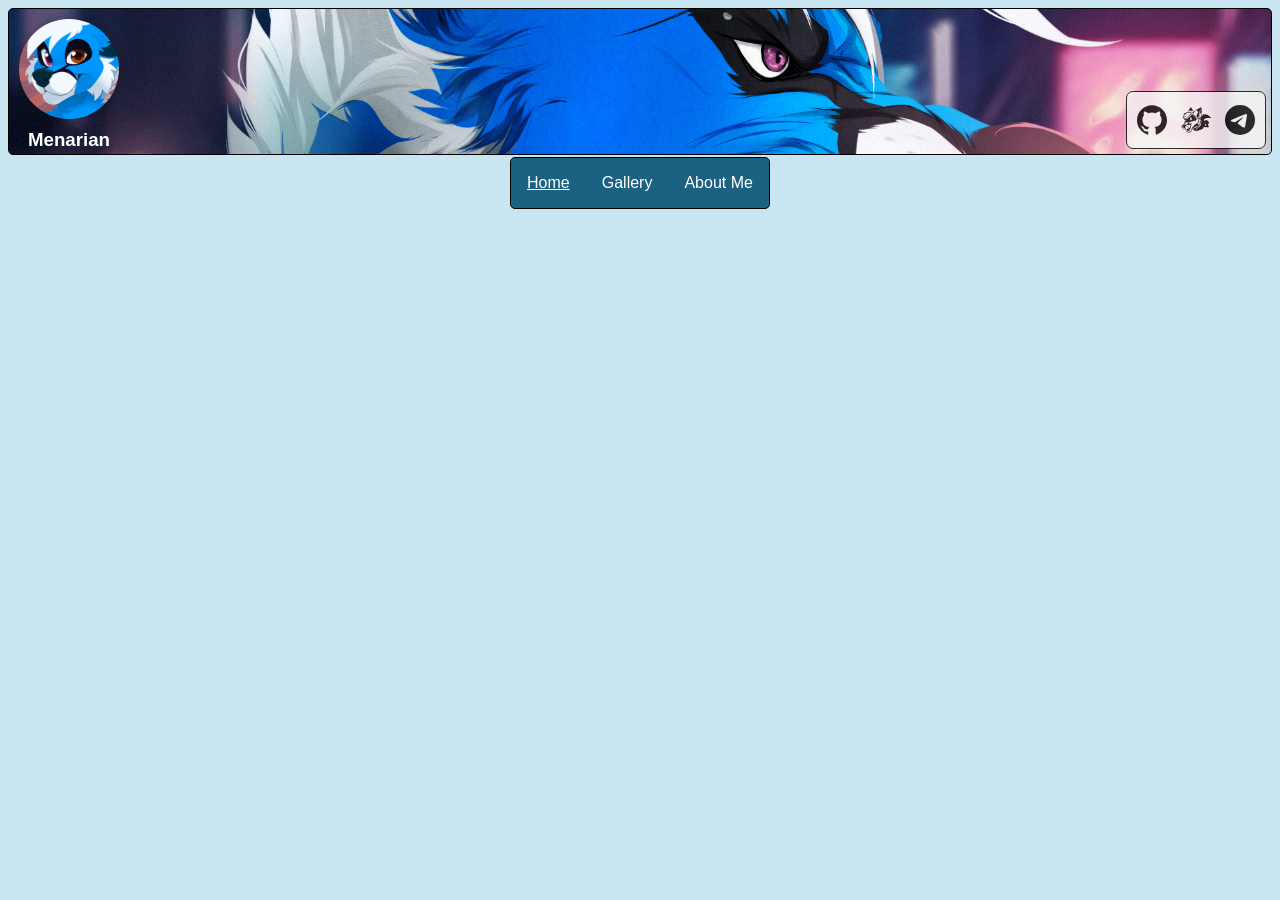
<file: index.html>
<!DOCTYPE html>
<html lang="en">
<head>
    <link href="./CSS/style.css" rel="stylesheet">
    <link href="./resources/images/header-icon.png" rel="icon">
    <title>Menarian's Portfolio</title>
</head>

<body class="home-page">
    <header>
        <div class="title">
            <img src="./resources/images/header-icon.png" alt="My Fursona :3"/>
            <h3>Menarian</h3>
        </div>
        
        <div class="socials">
            <a href="https://github.com/menarian"><img id="github" src="./resources/images/github.svg" alt="GitHub Account" title="My GitHub Account"/></a>
            <a href="https://www.furaffinity.net/user/peiath/"><img id="furaffinity" src="./resources/images/furaffinity.svg" alt="FurAffinity Account" title="My FurAffinity Account"/></a>
            <a href="https://t.me/menarian"><img id="telegram" src="./resources/images/telegram.svg" alt="Telegram Account" title="My Telegram Account"/></a>
        </div>    
    </header>
    <nav>
        <ul>
            <li><a id="home" href="./index.html">Home</a></li>
            <li><a id="gallery" href="./gallery.html">Gallery</a></li>
            <li><a href="#">About Me</a></li>
        </ul>
    </nav>
    <main>

    </main>
</body>
</html>
</file>
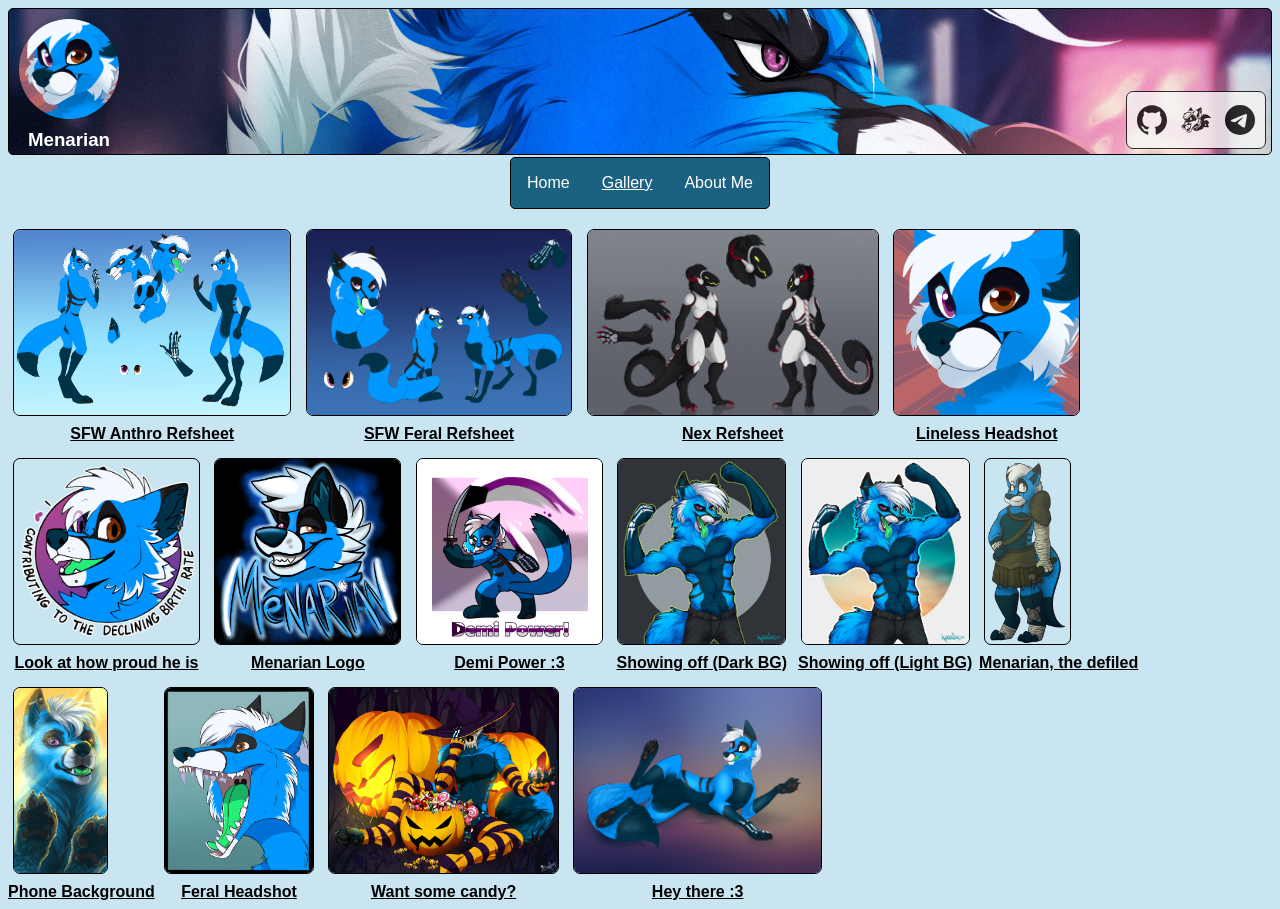
<file: gallery.html>
<!DOCTYPE html>
<html lang="en">
<head>
    <link href="./CSS/style.css" rel="stylesheet">
    <link href="./resources/images/header-icon.png" rel="icon">
    <title>Menarian's Portfolio</title>
</head>

<body class="gallery-page">
    <header>
        <div class="title">
            <img src="./resources/images/header-icon.png" alt="My Fursona :3"/>
            <h3>Menarian</h3>
        </div>
        
        <div class="socials">
            <a href="https://github.com/menarian"><img id="github" src="./resources/images/github.svg" alt="GitHub Account" title="My GitHub Account"/></a>
            <a href="https://www.furaffinity.net/user/peiath/"><img id="furaffinity" src="./resources/images/furaffinity.svg" alt="FurAffinity Account" title="My FurAffinity Account"/></a>
            <a href="https://t.me/menarian"><img id="telegram" src="./resources/images/telegram.svg" alt="Telegram Account" title="My Telegram Account"/></a>
        </div>    
    </header>
    <nav>
        <ul>
            <li><a id="home" href="./index.html">Home</a></li>
            <li><a id="gallery" href="./gallery.html">Gallery</a></li>
            <li><a href="">About Me</a></li>
        </ul>
    </nav>
    <main>
        <div class="gallery-list">
            <figure>
                <a href="https://www.furaffinity.net/view/27034840/">
                    <img src="./resources/images/Gallery/anthro_ref.png"
                    title="SFW Anthro Refsheet"/>
                </a>
                <figcaption>
                    <a href="https://www.furaffinity.net/view/27034840/">
                        SFW Anthro Refsheet
                    </a>
                </figcaption>
            </figure>
            <figure>
                <a href="https://www.furaffinity.net/view/27281356/">
                    <img src="./resources/images/Gallery/feral_ref.png"
                    title="SFW Feral Refsheet"/>
                </a>
                <figcaption>
                    <a href="https://www.furaffinity.net/view/27281356/">
                        SFW Feral Refsheet
                    </a>
                </figcaption>
            </figure>
            <figure>
                <a href="https://www.furaffinity.net/view/46248877/">
                    <img src="./resources/images/Gallery/nex_ref.png"
                    title="Nex Refsheet"/>
                </a>
                <figcaption>
                    <a href="https://www.furaffinity.net/view/46248877/">
                        Nex Refsheet
                    </a>
                </figcaption>
            </figure>
            <figure>
                <a href="https://www.furaffinity.net/view/26861050/">
                    <img src="./resources/images/Gallery/lineless_headshot.png"
                    title="Lineless Headshot"/>
                </a>
                <figcaption>
                    <a href="https://www.furaffinity.net/view/26861050/">
                        Lineless Headshot
                    </a>
                </figcaption>
            </figure>
            <figure>
                <a href="https://www.furaffinity.net/view/64167790/">
                    <img src="./resources/images/Gallery/birth_rate.png"
                    title="Declining Birth Rate"/>
                </a>
                <figcaption>
                    <a href="https://www.furaffinity.net/view/64167790/">
                        Look at how proud he is
                    </a>
                </figcaption>
            </figure>
            <figure>
                <a href="https://www.furaffinity.net/view/60226280/">
                    <img src="./resources/images/Gallery/logo.jpg"
                    title="Menarian Logo"/>
                </a>
                <figcaption>
                    <a href="https://www.furaffinity.net/view/60226280/">
                        Menarian Logo
                    </a>
                </figcaption>
            </figure>
            <figure>
                <a href="https://www.furaffinity.net/view/60226217/">
                    <img src="./resources/images/Gallery/demi.png"
                    title="Demi Power"/>
                </a>
                <figcaption>
                    <a href="https://www.furaffinity.net/view/60226217/">
                        Demi Power :3
                    </a>
                </figcaption>
            </figure>
            <figure>
                <a href="https://www.furaffinity.net/view/32659353/">
                    <img src="./resources/images/Gallery/showing_off_dark.jpg"
                    title="Showing off (dark background)"/>
                </a>
                <figcaption>
                    <a href="https://www.furaffinity.net/view/32659353/">
                        Showing off (Dark BG)
                    </a>
                </figcaption>
            </figure>
            <figure>
                <a href="https://www.furaffinity.net/view/32659342/">
                    <img src="./resources/images/Gallery/showing_off_light.jpg"
                    title="Showing off (light background)"/>
                </a>
                <figcaption>
                    <a href="https://www.furaffinity.net/view/32659342/">
                        Showing off (Light BG)
                    </a>
                </figcaption>
            </figure>
            <figure>
                <a href="https://www.furaffinity.net/view/30624784/">
                    <img src="./resources/images/Gallery/defiled.png"
                    title="Menarian, the defiled"/>
                </a>
                <figcaption>
                    <a href="https://www.furaffinity.net/view/30624784/">
                        Menarian, the defiled
                    </a>
                </figcaption>
            </figure>
            <figure>
                <a href="https://www.furaffinity.net/view/30034433/">
                    <img src="./resources/images/Gallery/phone_bg.jpg"
                    title="Phone background"/>
                </a>
                <figcaption>
                    <a href="https://www.furaffinity.net/view/30034433/">
                        Phone Background
                    </a>
                </figcaption>
            </figure>
            <figure>
                <a href="https://www.furaffinity.net/view/29040018/">
                    <img src="./resources/images/Gallery/feral_maw.jpg"
                    title="Feral Headshot"/>
                </a>
                <figcaption>
                    <a href="https://www.furaffinity.net/view/29040018/">
                        Feral Headshot
                    </a>
                </figcaption>
            </figure>
            <figure>
                <a href="https://www.furaffinity.net/view/29039911/">
                    <img src="./resources/images/Gallery/halloween.png"
                    title="Halloween Commission"/>
                </a>
                <figcaption>
                    <a href="https://www.furaffinity.net/view/29039911/">
                        Want some candy?
                    </a>
                </figcaption>
            </figure>
            <figure>
                <a href="https://www.furaffinity.net/view/27049846/">
                    <img src="./resources/images/Gallery/hey_there.png"
                    title="Hey there"/>
                </a>
                <figcaption>
                    <a href="https://www.furaffinity.net/view/27049846/">
                        Hey there :3
                    </a>
                </figcaption>
            </figure>
        </div>
    </main>
</body>
</html>
</file>
<file: CSS/style.css>
html {
    font-family: Roboto, sans-serif;
    font-size: 16px;
    animation: fade-in 700ms ease-in-out both;
    background-color: rgb(123 192 224 / 40%);
}

:root {
    --page-art: url("../resources/images/header-banner.png");
    --page-art-size: 120%;
    --page-art-position: right 35%;
}

@keyframes fade-in {
    from {
        opacity: 0;
        transform: translate(5px, 10px);
    }
    to {
        opacity: 1;
        transform: translate(0, 0);
    }
}

/* Header */

header {
    display: flex;
    flex-flow: row nowrap;
    justify-content: space-between;
    /*background-color: #1e93c9;*/
    border: 1px solid black;
    border-radius: 5px;
    background-clip: border-box;
    background-image: var(--page-art);
    background-size: var(--page-art-size);
    background-repeat: no-repeat;
    background-position: var(--page-art-position);
}

header .title img {
    min-width: 50px;
    max-width: 100px;
    min-height: 50px;
    max-height: 100px;
    margin: 10px;
    border-radius: 50%;
    object-fit: cover;
    box-shadow: 0 0 6px 2px rgb(0 0 0 / 20%);
}

.title {
    display: flex;
    flex-direction: column;
    align-items: center;
}

.title h3 {
    margin: 0;
    margin-bottom: 3px;
    color: white;
}

.socials {
    display: inline-flex;   
    align-self: flex-end;
    align-items: center;
    padding: 3px 3px;
    border: 1px solid black;
    border-radius: 7px;
    background-color: whitesmoke;
    opacity: 80%;
    margin: 5px;
    height: 50px;
}

.socials a {
    display: flex;
    align-items: center;
    justify-content: center;
    width: 40px;
    height: 40px;
    padding: 2px;
    border-radius: 5px;
    transition: background-color 0.2s ease;
}

.socials a:hover {
    background-color: #e3e4e5;
}

.socials img {
    width: 30px;
    height: 30px;
    border-radius: 5px;
    object-fit: contain;
    transition: transform 0.25s ease;
}

.socials a:hover img {
    transform: scale(1.2);
}

/* Navbar */

nav {
    background-color: #1b6182;
    border: 1px solid black;
    border-radius: 5px;
    margin: 2px auto;
    max-width: fit-content;
}

nav ul {
    display: flex;
    list-style-type: none;
    text-align: center;
    width: fit-content;
    padding: 0;
    margin: 0;
}

nav a {
    display: inline-block;
    padding: 1em;
    text-decoration: none;
    color: white;
    transition: color 0.3s, transform 0.3s;
}

nav a:hover {
    color:#1e93c9;
    transform: scale(1.1);
}

.gallery-page #gallery {
    text-decoration: underline;
}

.home-page #home {
    text-decoration: underline;
}

/* Main */

main {
    display: flex;
    flex: 1 1 auto;
    flex-direction: row;
    flex-wrap: wrap;
    justify-content: space-between;
    margin: 5px auto;
}

main img {
    height: 185px;
    margin: 5px;
    border: 1px solid black;
    border-radius: 7px;
}

.gallery-list {
    display: block;
}

.gallery-list figure {
    display: inline-block;
    height: 185px;
    margin: 10px auto;
}

.gallery-list figcaption a {
    color: black;
}

figcaption {
    text-align: center;
    color: black;
    font-weight: bold;
}
</file>
